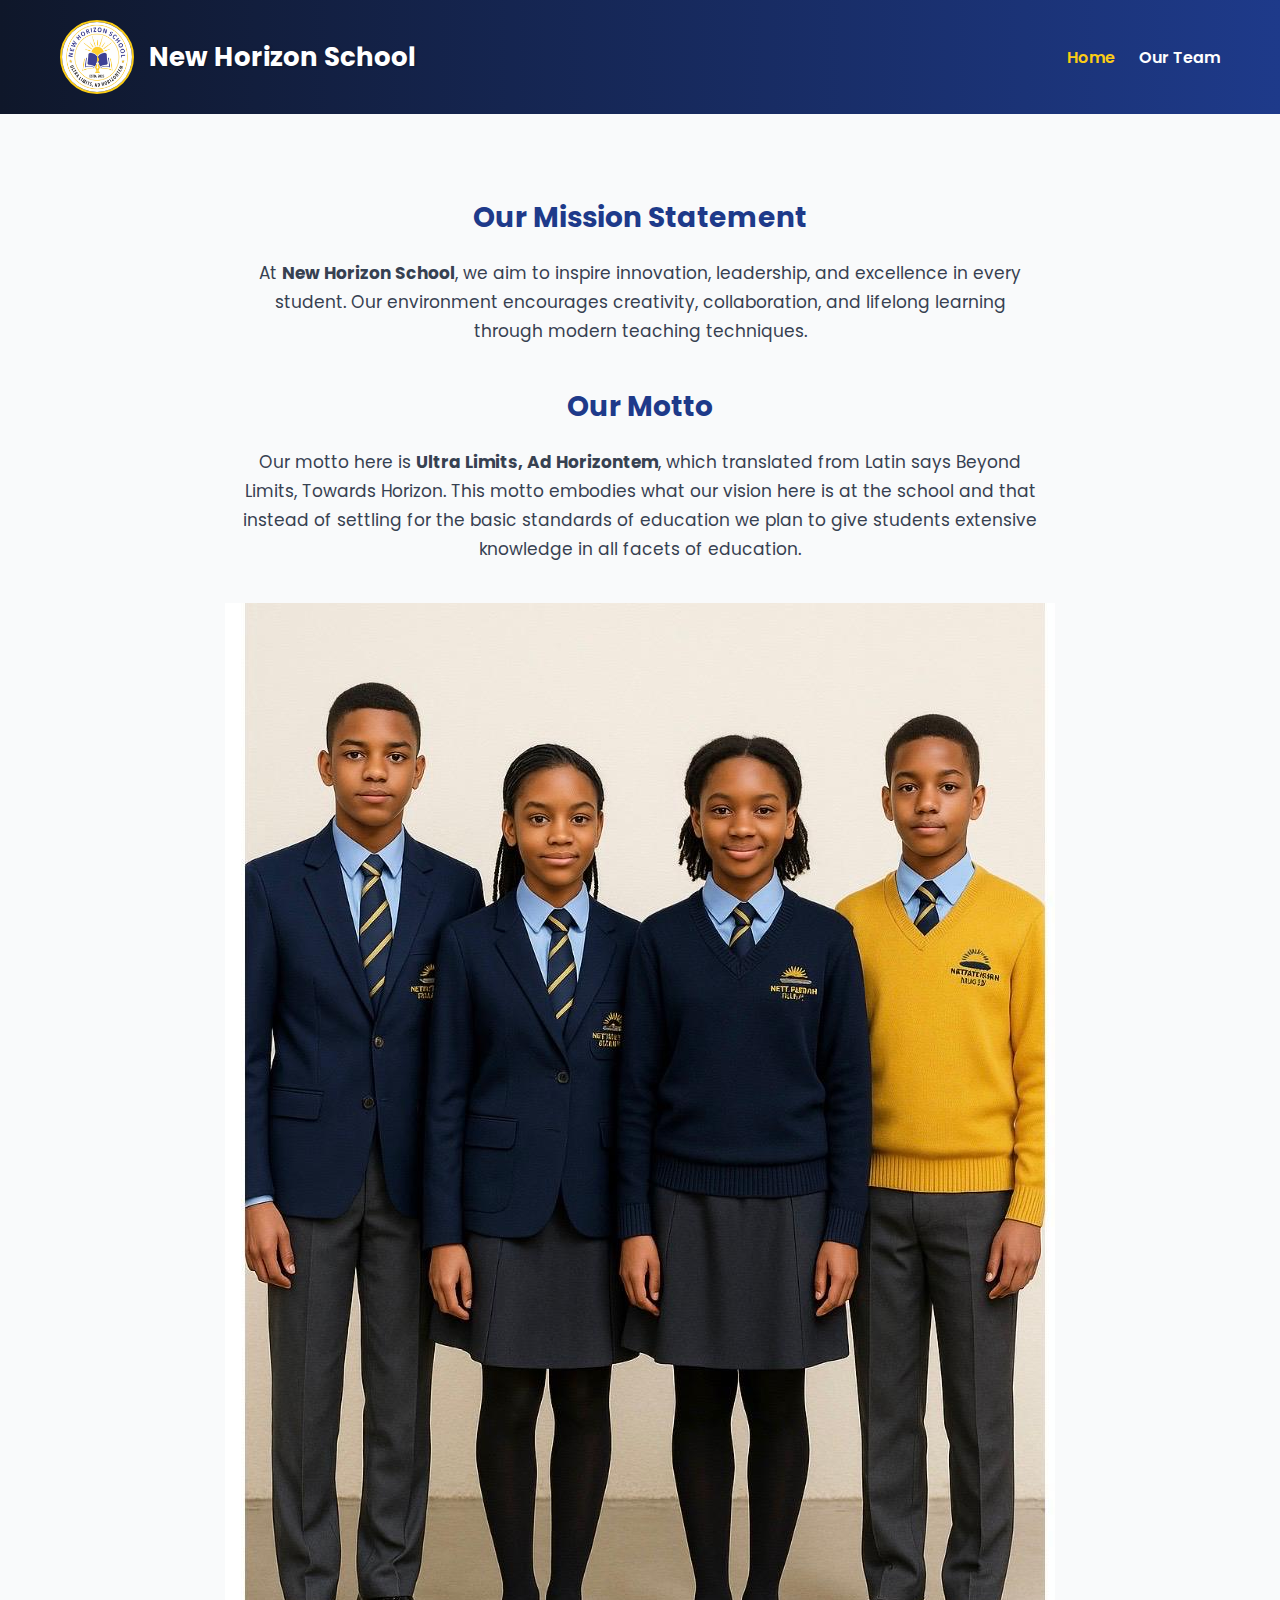
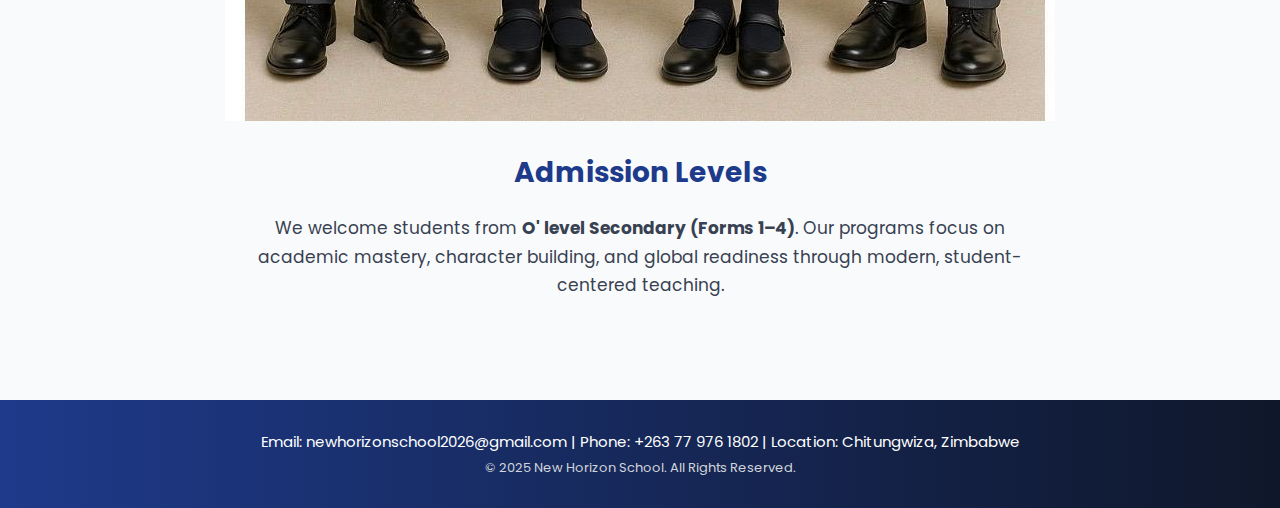
<file: index.html>
<!DOCTYPE html>
<html lang="en">
<head>
    <meta charset="UTF-8">
    <meta name="viewport" content="width=device-width, initial-scale=1.0">
    <title>New Horizon School</title>
    <link rel="stylesheet" href="style.css">
    <link href="https://fonts.googleapis.com/css2?family=Poppins:wght@300;400;600;700&display=swap" rel="stylesheet">
</head>
<body class="home">
    <header class="header-gradient">
        <div class="logo-section">
            <img src="images/Logo.jpg"></img>
            <h1>New Horizon School</h1>
        </div>
        <nav>
            <a href="index.html" class="active">Home</a>
            <a href="team.html">Our Team</a>
        </nav>
    </header>

    <main class="container">
        <section class="mission">
            <h2>Our Mission Statement</h2>
            <p>
                At <strong>New Horizon School</strong>, we aim to inspire innovation, leadership, and excellence 
                in every student. Our environment encourages creativity, collaboration, and lifelong learning 
                through modern teaching techniques.
            </p>

        <section class="motto">
            <h2>Our Motto</h2>
            <p>
                Our motto here is <strong>Ultra Limits, Ad Horizontem</strong>, which translated from Latin says 
                Beyond Limits, Towards Horizon. This motto embodies what our vision here is at the school and that instead
                of settling for the basic standards of education we plan to give students extensive knowledge in all facets of education.
            </p>
            <div class="rectangle">
                <img src="images/Uniform.jpg">
            </div>
        </section>

        <section class="admissions">
            <h2>Admission Levels</h2>
            <p>
                We welcome students from <strong> O' level Secondary (Forms 1–4)</strong>.  
                Our programs focus on academic mastery, character building, and global readiness through modern, 
                student-centered teaching.
            </p>
        </section>
    </main>

    <footer>
        <p>Email: newhorizonschool2026@gmail.com | Phone: +263 77 976 1802 | Location: Chitungwiza, Zimbabwe</p>
        <p class="copyright">© 2025 New Horizon School. All Rights Reserved.</p>
    </footer>
</body>
</html>
</file>
<file: style.css>
/* Google Font: Poppins */
body {
    margin: 0;
    font-family: 'Poppins', sans-serif;
    color: #1f2937;
    background-color: #f9fafb;
    overflow-x: hidden;
}

/* Headers */
header {
    display: flex;
    justify-content: space-between;
    align-items: center;
    padding: 20px 60px;
    flex-wrap: wrap;
}

.logo-section {
    display: flex;
    align-items: center;
}

header img {
    width: 70px;
    height: 70px;
    background-color: #fff;
    border-radius: 50%;
    margin-right: 15px;
    border: 2px solid #facc15;
}

header h1 {
    font-weight: 700;
    font-size: 26px;
    color: #ffffff;
    text-shadow: 1px 1px 3px rgba(0,0,0,0.3);
}

/* Gradient themes */
.header-gradient {
    background: linear-gradient(90deg, #0f172a, #1e3a8a);
}

.header-gradient-yellow {
    background: linear-gradient(90deg, #facc15, #eab308);
    color: #0f172a;
}

nav a {
    text-decoration: none;
    color: white;
    font-weight: 600;
    margin-left: 20px;
    transition: color 0.3s ease;
}

.header-gradient-yellow nav a {
    color: #0f172a;
}

nav a:hover, nav a.active {
    color: #facc15;
}

.header-gradient-yellow nav a:hover, 
.header-gradient-yellow nav a.active {
    color: #ffffff;
}

/* Main content */
.container {
    padding: 60px 20px;
    text-align: center;
}

h2 {
    font-weight: 700;
    font-size: 28px;
    color: #1e3a8a;
    margin-bottom: 20px;
}

.mission p, .admissions p {
    max-width: 800px;
    margin: 0 auto 40px auto;
    font-size: 17px;
    line-height: 1.7;
    color: #374151;
}

/* Image placeholders */
.image-placeholder {
    width: 80%;
    height: 320px;
    background: repeating-linear-gradient(
        45deg,
        #e5e7eb,
        #e5e7eb 10px,
        #f3f4f6 10px,
        #f3f4f6 20px
    );
    color: #6b7280;
    display: flex;
    align-items: center;
    justify-content: center;
    border-radius: 12px;
    margin: 20px auto;
    font-weight: 600;
}

/* Team Page */
.team-section {
    margin-bottom: 60px;
}

.card-grid {
    display: flex;
    flex-wrap: wrap;
    justify-content: center;
    gap: 30px;
}

.profile-card {
    background: white;
    padding: 15px;
    text-align: center;
    border-radius: 8px;
    box-shadow: 0 4px 8px rgba(0, 0, 0, 0.1);
}

.profile-card img {
    width: 180px;
    height: 180px;
    object-fit: cover; /* Makes image fit nicely */
    border-radius: 8px; /* Removes circle look */
    margin-bottom: 10px;
    border: 3px solid #ffd700; /* Yellow border */
}

.profile-card h3 {
    margin: 0;
    font-size: 18px;
    color: #003366; /* Navy blue text */
    font-weight: 600;
}

.profile-card:hover {
    transform: translateY(-8px);
    box-shadow: 0 10px 25px rgba(0,0,0,0.15);
    background-color: #facc15;
    color: #0f172a;
}

.profile-card.large {
    width: 250px;
    height: 250px;
}

/* Footer */
footer {
    background: linear-gradient(90deg, #1e3a8a, #0f172a);
    color: white;
    text-align: center;
    padding: 25px 10px;
    font-size: 15px;
}

footer p {
    margin: 5px 0;
}

footer .copyright {
    font-size: 13px;
    color: #d1d5db;
}

/* Responsive Design */
@media (max-width: 768px) {
    header {
        flex-direction: column;
        text-align: center;
        padding: 20px;
    }

    header h1 {
        font-size: 22px;
        margin-bottom: 10px;
    }

    nav a {
        display: inline-block;
        margin: 10px;
        font-size: 16px;
    }

    .profile-card {
        width: 90%;
        margin-bottom: 20px;
    }

    .card-grid {
        flex-direction: column;
        align-items: center;
    }

    h2 {
        font-size: 24px;
    }
}

.logo-link {
    display: flex;
    align-items: center;
    text-decoration: none;
    color: inherit;
}

.logo-link h1 {
    margin-left: 10px;
}
</file>
